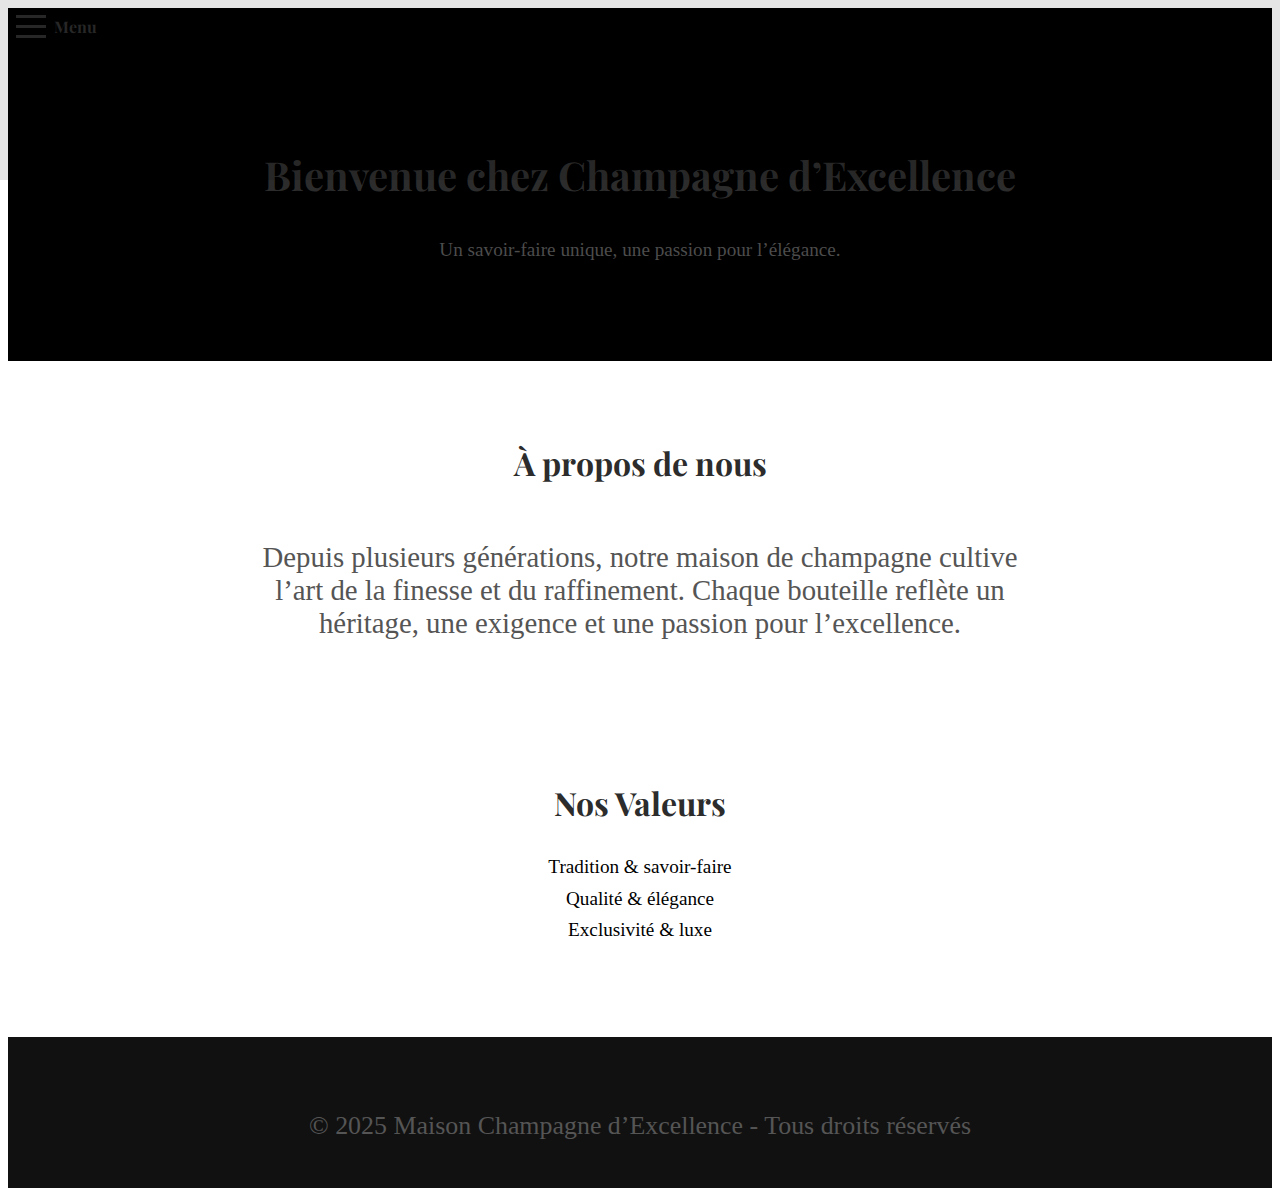
<file: index.html>
<!DOCTYPE html>
<html lang="fr">
<head>
  <meta charset="UTF-8" />
  <meta name="viewport" content="width=device-width, initial-scale=1.0"/>
  <title>Notre Commerce</title>
  <link rel="stylesheet" href="style.css">
  <link href="https://fonts.googleapis.com/css2?family=Playfair+Display:wght@700&display=swap" rel="stylesheet">
</head>
<body>
  <!-- Menu hamburger (gauche, en haut) -->
  <div class="menu">
    <div class="hamburger-container" id="menu-btn" aria-haspopup="true" aria-expanded="false">
      <div class="hamburger" aria-hidden="true"></div>
      <span class="menu-text">Menu</span>
    </div>

    <nav class="dropdown" id="dropdown-menu" aria-label="Navigation principale">
      <a href="index.html">Accueil</a>
      <a href="page2.html">Produits</a>
      <a href="#">Contact</a>
    </nav>
  </div>

  <!-- Page d'accueil -->
  <header class="hero">
    <h1>Bienvenue chez Champagne d’Excellence</h1>
    <p>Un savoir-faire unique, une passion pour l’élégance.</p>
  </header>

  <section class="about">
    <h2>À propos de nous</h2>
    <p>
      Depuis plusieurs générations, notre maison de champagne cultive l’art de la finesse et du raffinement.
      Chaque bouteille reflète un héritage, une exigence et une passion pour l’excellence.
    </p>
  </section>

  <section class="values">
    <h2>Nos Valeurs</h2>
    <ul>
      <li>Tradition &amp; savoir-faire</li>
      <li>Qualité &amp; élégance</li>
      <li>Exclusivité &amp; luxe</li>
    </ul>
  </section>

  <footer>
    <p>© 2025 Maison Champagne d’Excellence - Tous droits réservés</p>
  </footer>

  <!-- Script placé à la fin pour garantir que le DOM est chargé -->
  <script>
    const menuBtn = document.getElementById('menu-btn');
    const dropdown = document.getElementById('dropdown-menu');

    menuBtn.addEventListener('click', (e) => {
      e.stopPropagation(); // empêche le clic de remonter au document
      dropdown.classList.toggle('active');
      // accessibilité : indiquer l'état
      const expanded = menuBtn.getAttribute('aria-expanded') === 'true';
      menuBtn.setAttribute('aria-expanded', String(!expanded));
    });

    // Fermer le menu si on clique en dehors
    document.addEventListener('click', (e) => {
      if (!menuBtn.contains(e.target) && !dropdown.contains(e.target)) {
        dropdown.classList.remove('active');
        menuBtn.setAttribute('aria-expanded', 'false');
      }
    });

    // Fermer au Escape
    document.addEventListener('keydown', (e) => {
      if (e.key === 'Escape') {
        dropdown.classList.remove('active');
        menuBtn.setAttribute('aria-expanded', 'false');
      }
    });
  </script>
</body>
</html>
</file>
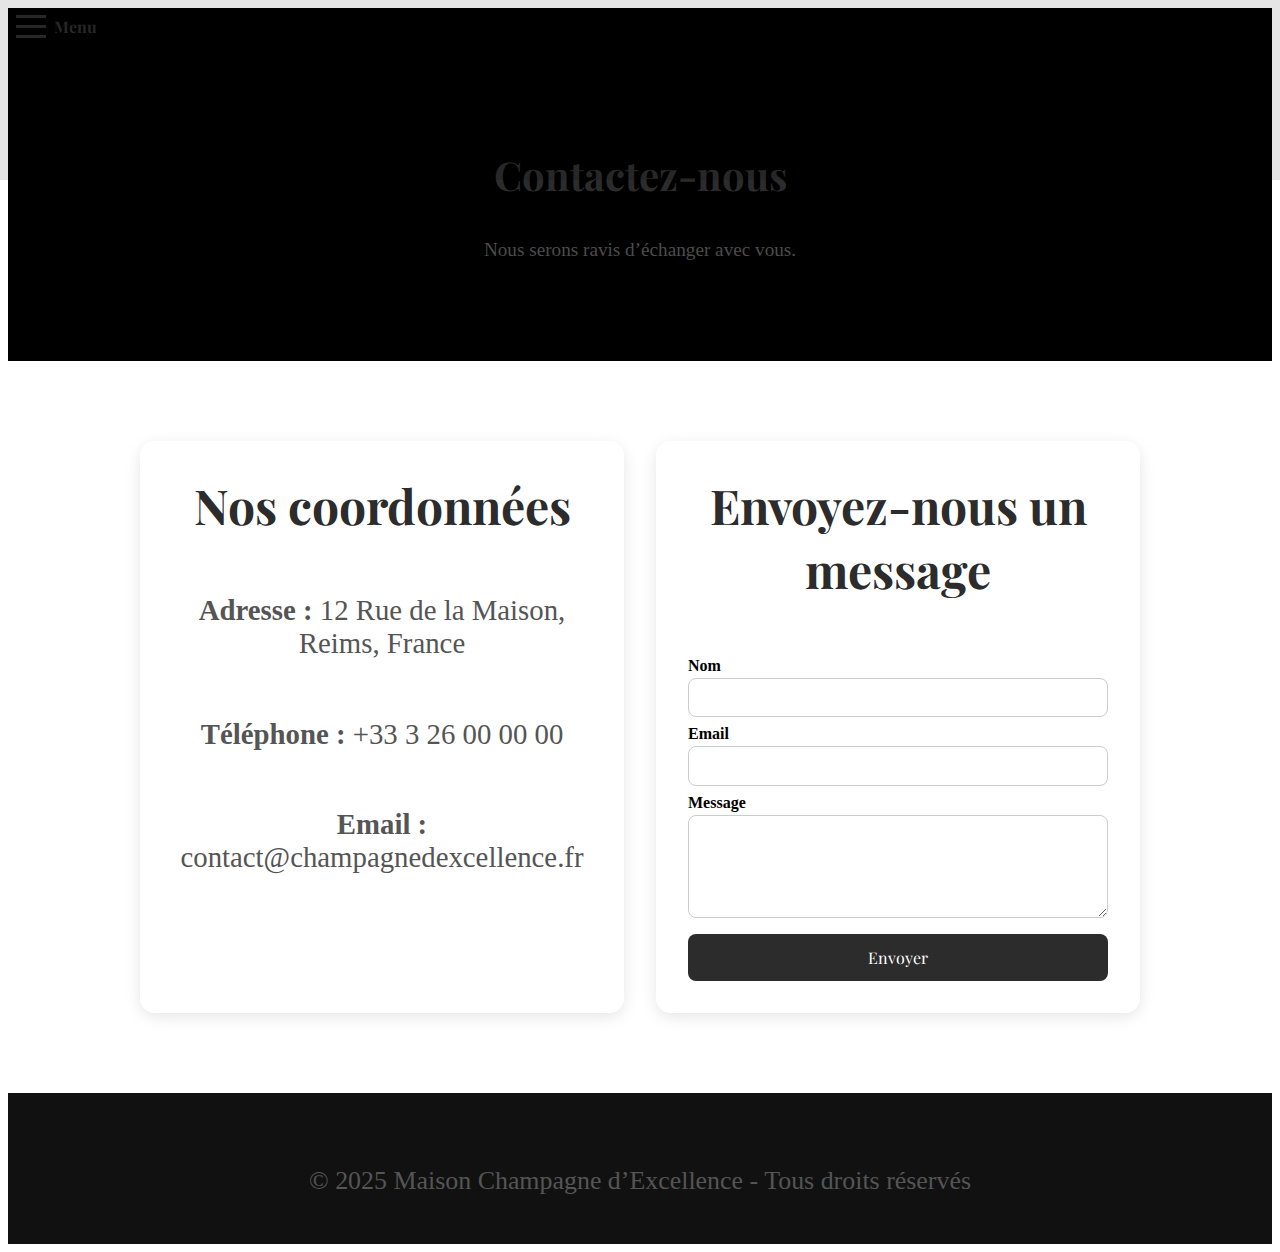
<file: contact.html>
<!DOCTYPE html>
<html lang="fr">
<head>
  <meta charset="UTF-8" />
  <meta name="viewport" content="width=device-width, initial-scale=1.0"/>
  <title>Contact - Champagne d’Excellence</title>
  <link rel="stylesheet" href="style.css">
  <link href="https://fonts.googleapis.com/css2?family=Playfair+Display:wght@700&display=swap" rel="stylesheet">
</head>
<body>
  <!-- Menu -->
  <div class="menu">
    <div class="hamburger-container" id="menu-btn">
      <div class="hamburger"></div>
      <span class="menu-text">Menu</span>
    </div>
    <nav class="dropdown" id="dropdown-menu">
      <a href="index.html">Accueil</a>
      <a href="page2.html">Produits</a>
      <a href="contact.html">Contact</a>
    </nav>
  </div>

  <!-- Section contact -->
  <header class="hero">
    <h1>Contactez-nous</h1>
    <p>Nous serons ravis d’échanger avec vous.</p>
  </header>

  <section class="contact-section">
    <div class="contact-info">
      <h2>Nos coordonnées</h2>
      <p><strong>Adresse :</strong> 12 Rue de la Maison, Reims, France</p>
      <p><strong>Téléphone :</strong> +33 3 26 00 00 00</p>
      <p><strong>Email :</strong> contact@champagnedexcellence.fr</p>
    </div>

    <div class="contact-form">
      <h2>Envoyez-nous un message</h2>
      <form>
        <label for="name">Nom</label>
        <input type="text" id="name" name="name" required>

        <label for="email">Email</label>
        <input type="email" id="email" name="email" required>

        <label for="message">Message</label>
        <textarea id="message" name="message" rows="5" required></textarea>

        <button type="submit">Envoyer</button>
      </form>
    </div>
  </section>

  <footer>
    <p>© 2025 Maison Champagne d’Excellence - Tous droits réservés</p>
  </footer>

  <!-- Script menu -->
  <script>
    const menuBtn = document.getElementById('menu-btn');
    const dropdown = document.getElementById('dropdown-menu');

    menuBtn.addEventListener('click', (e) => {
      e.stopPropagation();
      dropdown.classList.toggle('active');
    });

    document.addEventListener('click', (e) => {
      if (!menuBtn.contains(e.target) && !dropdown.contains(e.target)) {
        dropdown.classList.remove('active');
      }
    });
  </script>
</body>
</html>
</file>
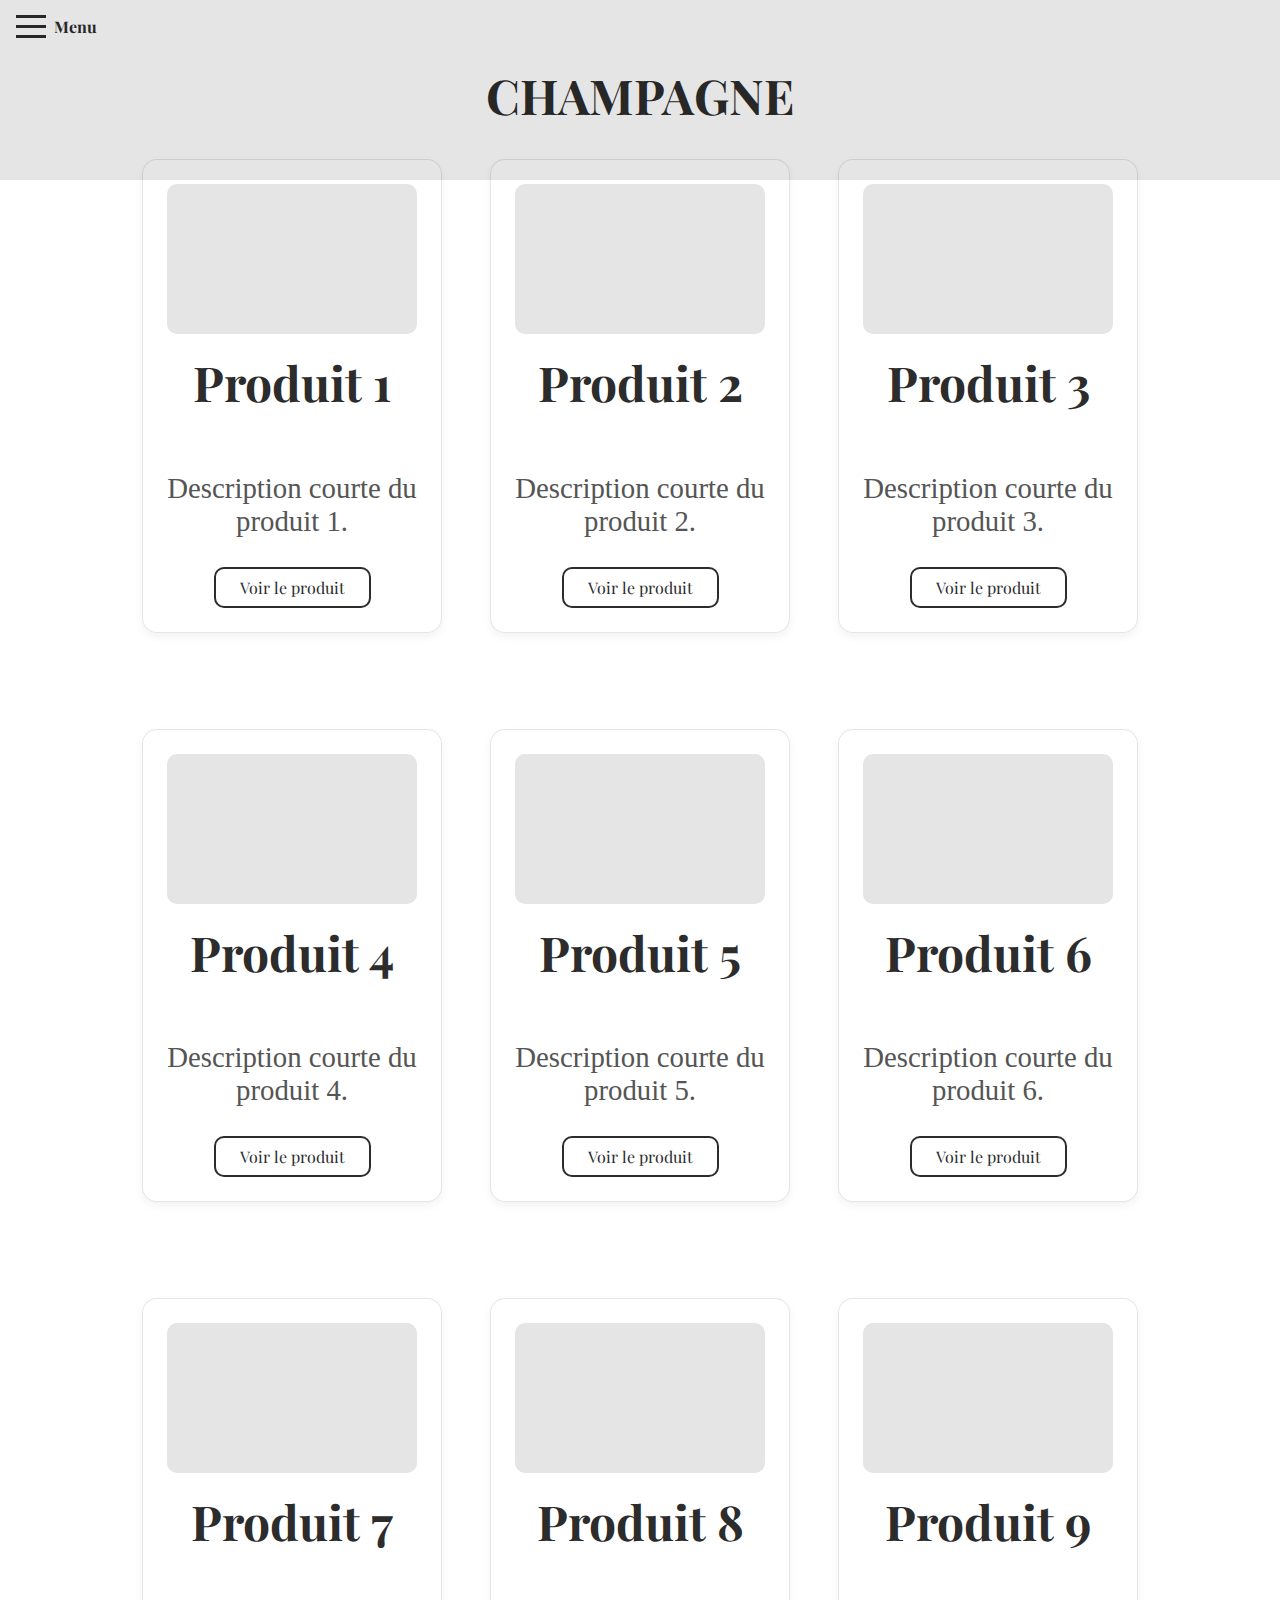
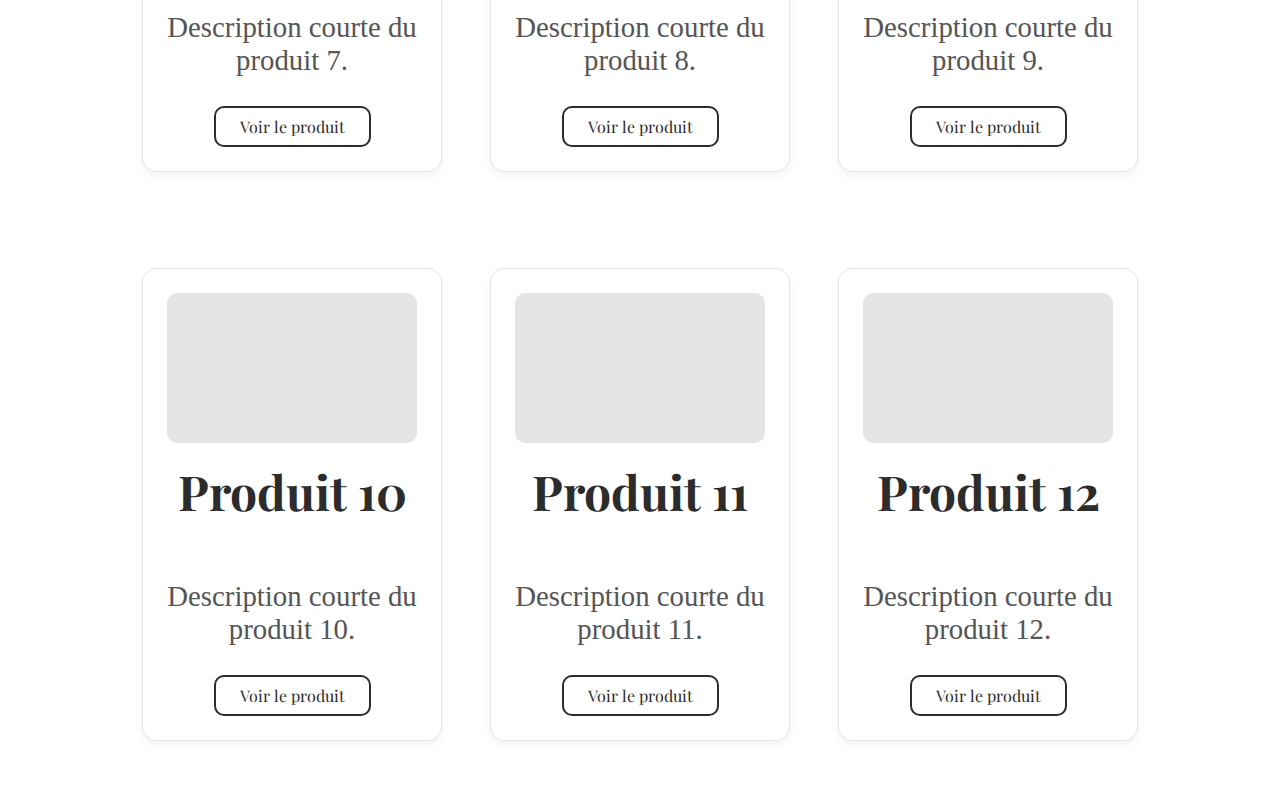
<file: page2.html>
<!DOCTYPE html>
<html lang="fr">
<head>
  <meta charset="UTF-8">
  <meta name="viewport" content="width=device-width, initial-scale=1.0">
  <title>Champagne</title>
  <link rel="stylesheet" href="style.css">
  <!-- Police élégante -->
  <link href="https://fonts.googleapis.com/css2?family=Playfair+Display:wght@700&display=swap" rel="stylesheet">
</head>
<body>
  <h1>CHAMPAGNE</h1>


<div class="menu">
  <div class="hamburger-container" id="menu-btn">
    <div class="hamburger"></div>
    <span class="menu-text">Menu</span>
  </div>
  <div class="dropdown" id="dropdown-menu">
    <a href="index.html">Accueil</a>
    <a href="page2.html">Produits</a>
    <a href="contact.html">Contact</a>
  </div>
</div>



 <div class="products">
    <div class="product-card"><div class="product-image"></div><h2>Produit 1</h2><p>Description courte du produit 1.</p><button>Voir le produit</button></div>
    <div class="product-card"><div class="product-image"></div><h2>Produit 2</h2><p>Description courte du produit 2.</p><button>Voir le produit</button></div>
    <div class="product-card"><div class="product-image"></div><h2>Produit 3</h2><p>Description courte du produit 3.</p><button>Voir le produit</button></div>
    <div class="product-card"><div class="product-image"></div><h2>Produit 4</h2><p>Description courte du produit 4.</p><button>Voir le produit</button></div>
    <div class="product-card"><div class="product-image"></div><h2>Produit 5</h2><p>Description courte du produit 5.</p><button>Voir le produit</button></div>
    <div class="product-card"><div class="product-image"></div><h2>Produit 6</h2><p>Description courte du produit 6.</p><button>Voir le produit</button></div>
    <div class="product-card"><div class="product-image"></div><h2>Produit 7</h2><p>Description courte du produit 7.</p><button>Voir le produit</button></div>
    <div class="product-card"><div class="product-image"></div><h2>Produit 8</h2><p>Description courte du produit 8.</p><button>Voir le produit</button></div>
    <div class="product-card"><div class="product-image"></div><h2>Produit 9</h2><p>Description courte du produit 9.</p><button>Voir le produit</button></div>
    <div class="product-card"><div class="product-image"></div><h2>Produit 10</h2><p>Description courte du produit 10.</p><button>Voir le produit</button></div>
    <div class="product-card"><div class="product-image"></div><h2>Produit 11</h2><p>Description courte du produit 11.</p><button>Voir le produit</button></div>
    <div class="product-card"><div class="product-image"></div><h2>Produit 12</h2><p>Description courte du produit 12.</p><button>Voir le produit</button></div>
  </div>

</div>

    <script>
    const menuBtn = document.getElementById('menu-btn');
    const dropdown = document.getElementById('dropdown-menu');

    menuBtn.addEventListener('click', (e) => {
      e.stopPropagation();
      dropdown.classList.toggle('active');
    });

    document.addEventListener('click', (e) => {
      if (!dropdown.contains(e.target) && !menuBtn.contains(e.target)) {
        dropdown.classList.remove('active');
      }
    });
  </script>
</body>
</html>
</file>
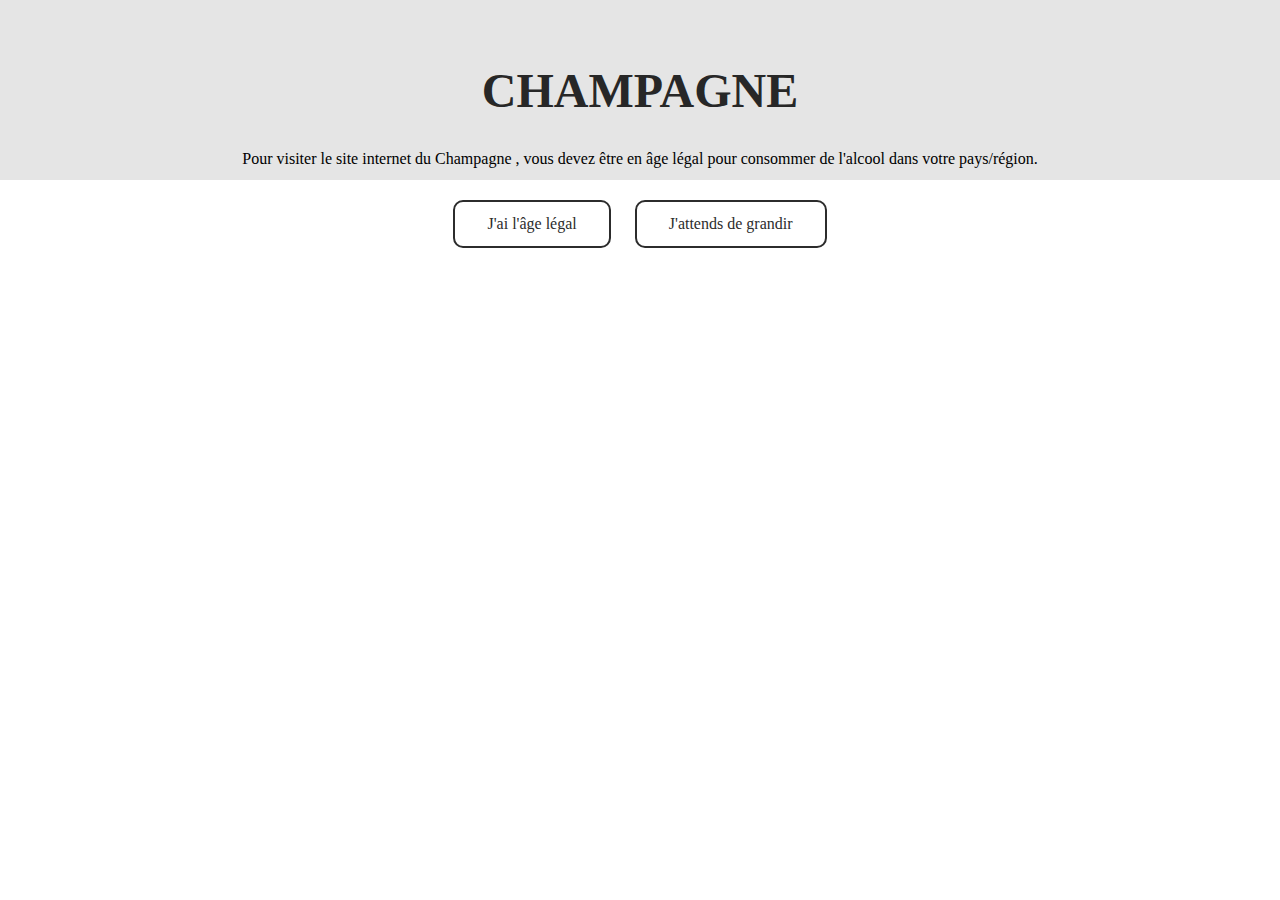
<file: Site1_Exemple.html>
<!DOCTYPE html>
<html lang="fr">
<head>
  <meta charset="UTF-8">
  <meta name="viewport" content="width=device-width, initial-scale=1.0">
  <link rel="stylesheet" href="style.css">
  <title>Ma première page</title>
</head>
<body>
  <h1>CHAMPAGNE</h1>
  <p1> <center>Pour visiter le site internet du Champagne , 
    vous devez être en âge légal pour consommer de l'alcool dans votre pays/région.</center></p1>
<div class="buttons">
  <a href="page2.html" class="btn">J'ai l'âge légal</a>
  <a href="https://fr.wikipedia.org/wiki/%C3%82ge_l%C3%A9gal_pour_la_consommation_d%27alcool#:~:text=Les%20mineurs%20peuvent%20consommer%20de,priv%C3%A9%20sous%20la%20surveillance%20parentale.&text=De%202006%20%C3%A0%202009%20l,%C3%A9t%C3%A9%20abaiss%C3%A9%20%C3%A0%2018%20ans.&text=L'%C3%A2ge%20minimum%20ne%20s,%C3%A9gal%20%C3%A0%201%2C15%25." target="_blank" class="btn">J'attends de grandir</a>
</div>



</body>
</html>
</file>
<file: style.css>
h1 {
  font-family: "Playfair Display", serif; /* Police chic et élégante */
  font-size: 3em;
  text-align: center; /* Centre le texte */
  color: #2c2c2c;
  margin-top: 5%; /* Descend un peu le titre au milieu de la page */
}

p {
  text-align: center;       /* Centre horizontalement le texte */
  font-size: 1.8em;
  color: #555555;
 margin-top: 2em;          /* Espace avec le titre */
}

.buttons {
  display: flex;
  justify-content: center; /* Centre les boutons horizontalement */
  gap: 1.5em;             /* Espace entre les boutons */
  margin-top: 2em;         /* Décalage sous le paragraphe */
}
button, .btn {
  background-color: transparent;
  border: 2px solid #2c2c2c;
  color: #2c2c2c;
  padding: 0.8em 2em;
  font-size: 1em;
  font-family: 'Playfair Display', serif;
  cursor: pointer;
  border-radius: 10px;
  text-decoration: none; /* Pour le lien */
  display: inline-block;
  transition: all 0.3s ease;
}

button:hover, .btn:hover {
  background-color: #2c2c2c;
  color: #fdfdfd;
  transform: translateY(-3px);
  box-shadow: 0 8px 15px rgba(0,0,0,0.2);
}


h2 {
  font-family: "Playfair Display", serif; /* Police chic et élégante */
  font-size: 3em;
  text-align: center; /* Centre le texte */
  color: #2c2c2c;
  margin-top:0%; /* Descend un peu le titre au milieu de la page */
}


body::after {
  content: "";
  position: absolute;
  bottom: 80%;
  left: 0;
  width: 100%;
  height: 30%; /* 10% de la hauteur */
  background-color: rgba(0, 0, 0, 0.1); /* noir très léger */
  pointer-events: none;
}

.products {
  display: flex;
  justify-content: center;
  gap: 3em;       /* plus d'espace horizontal entre les cartes */
  flex-wrap: wrap;
}

/* Carte produit */
.product-card {
  margin-bottom: 3em; /* plus d'espace vertical entre les lignes de cartes */
  background-color: #ffffff;
  border: 1px solid rgba(0,0,0,0.1);
  border-radius: 15px;
  padding: 1.5em;
  width: 250px;
  box-shadow: 0 4px 10px rgba(0,0,0,0.05);
  text-align: center;
  transition: transform 0.3s, box-shadow 0.3s;
}

.product-card:hover {
  transform: translateY(-5px);
  box-shadow: 0 10px 20px rgba(0,0,0,0.1);
}

/* Image produit */
.product-image {
  width: 100%;
  height: 150px;
  background-color: #e5e5e5;
  border-radius: 10px;
  margin-bottom: 1em;
}

/* Bouton */
.product-card button {
  background-color: transparent;
  border: 2px solid #2c2c2c;
  color: #2c2c2c;
  padding: 0.5em 1.5em;
  font-size: 1em;
  cursor: pointer;
  border-radius: 10px;
  transition: all 0.3s ease;
}

.product-card button:hover {
  background-color: #2c2c2c;
  color: #fdfdfd;
  transform: translateY(-2px);
  box-shadow: 0 6px 12px rgba(0,0,0,0.1);
}
.menu {
  position: absolute;
  top: 1em;
  left: 1em;
}

/* Hamburger + texte */
.hamburger-container {
  display: flex;
  align-items: center;
  gap: 0.5em;
  cursor: pointer;
}

.hamburger {
  width: 30px;
  height: 3px;
  background-color: #2c2c2c;
  position: relative;
}

.hamburger::before,
.hamburger::after {
  content: "";
  position: absolute;
  width: 30px;
  height: 3px;
  background-color: #2c2c2c;
}

.hamburger::before { top: -10px; }
.hamburger::after { top: 10px; }

.menu-text {
  font-family: 'Playfair Display', serif;
  font-weight: bold;
  color: #2c2c2c;
}

.dropdown {
  display: none;
  position: absolute;
  top: 40px;
  left: 0;
  background-color: rgba(255,255,255,0.95);
  border-radius: 10px;
  padding: 1em;
  box-shadow: 0 4px 10px rgba(0,0,0,0.1);
  text-align: left;
  z-index: 100;
}

.dropdown a {
  display: block;
  color: #2c2c2c;
  font-family: 'Playfair Display', serif;
  text-decoration: none;
  padding: 0.5em 0;
  transition: color 0.3s;
}

.dropdown a:hover {
  color: #bfa14a;
}

/* Classe active pour afficher le menu */
.dropdown.active {
  display: block;
}

.hero {
  background-color: #000; 
  color: #fff;
  text-align: center;
  padding: 5em 2em;
}

.hero h1 {
  font-family: 'Playfair Display', serif;
  font-size: 2.5em;
  margin-bottom: 0.5em;
}

.hero p {
  font-size: 1.2em;
  opacity: 0.9;
}

.about, .values {
  max-width: 800px;
  margin: 3em auto;
  padding: 2em;
  text-align: center;
}

.about h2, .values h2 {
  font-family: 'Playfair Display', serif;
  font-size: 2em;
  margin-bottom: 1em;
}

.values ul {
  list-style: none;
  padding: 0;
}

.values li {
  margin: 0.5em 0;
  font-size: 1.2em;
}

footer {
  background: #111;
  color: #fff;
  text-align: center;
  padding: 1.5em;
  margin-top: 3em;
  font-size: 0.9em;
}


.contact-section {
  display: flex;
  flex-wrap: wrap;
  justify-content: space-around;
  gap: 2em;
  max-width: 1000px;
  margin: 3em auto;
  padding: 2em;
}

.contact-info, .contact-form {
  flex: 1 1 400px;
  background: rgba(255,255,255,0.95);
  padding: 2em;
  border-radius: 15px;
  box-shadow: 0 4px 15px rgba(0,0,0,0.1);
}

.contact-info h2, .contact-form h2 {
  font-family: 'Playfair Display', serif;
  margin-bottom: 1em;
  color: #2c2c2c;
}

.contact-form form {
  display: flex;
  flex-direction: column;
}

.contact-form label {
  margin: 0.5em 0 0.2em;
  font-weight: bold;
}

.contact-form input, 
.contact-form textarea {
  padding: 0.8em;
  border: 1px solid #ccc;
  border-radius: 8px;
  font-family: inherit;
}

.contact-form button {
  margin-top: 1em;
  padding: 0.8em;
  background-color: #2c2c2c;
  color: white;
  border: none;
  border-radius: 8px;
  font-family: 'Playfair Display', serif;
  cursor: pointer;
  transition: background 0.3s;
}

.contact-form button:hover {
  background-color: #bfa14a; /* accent luxe */
}
</file>
